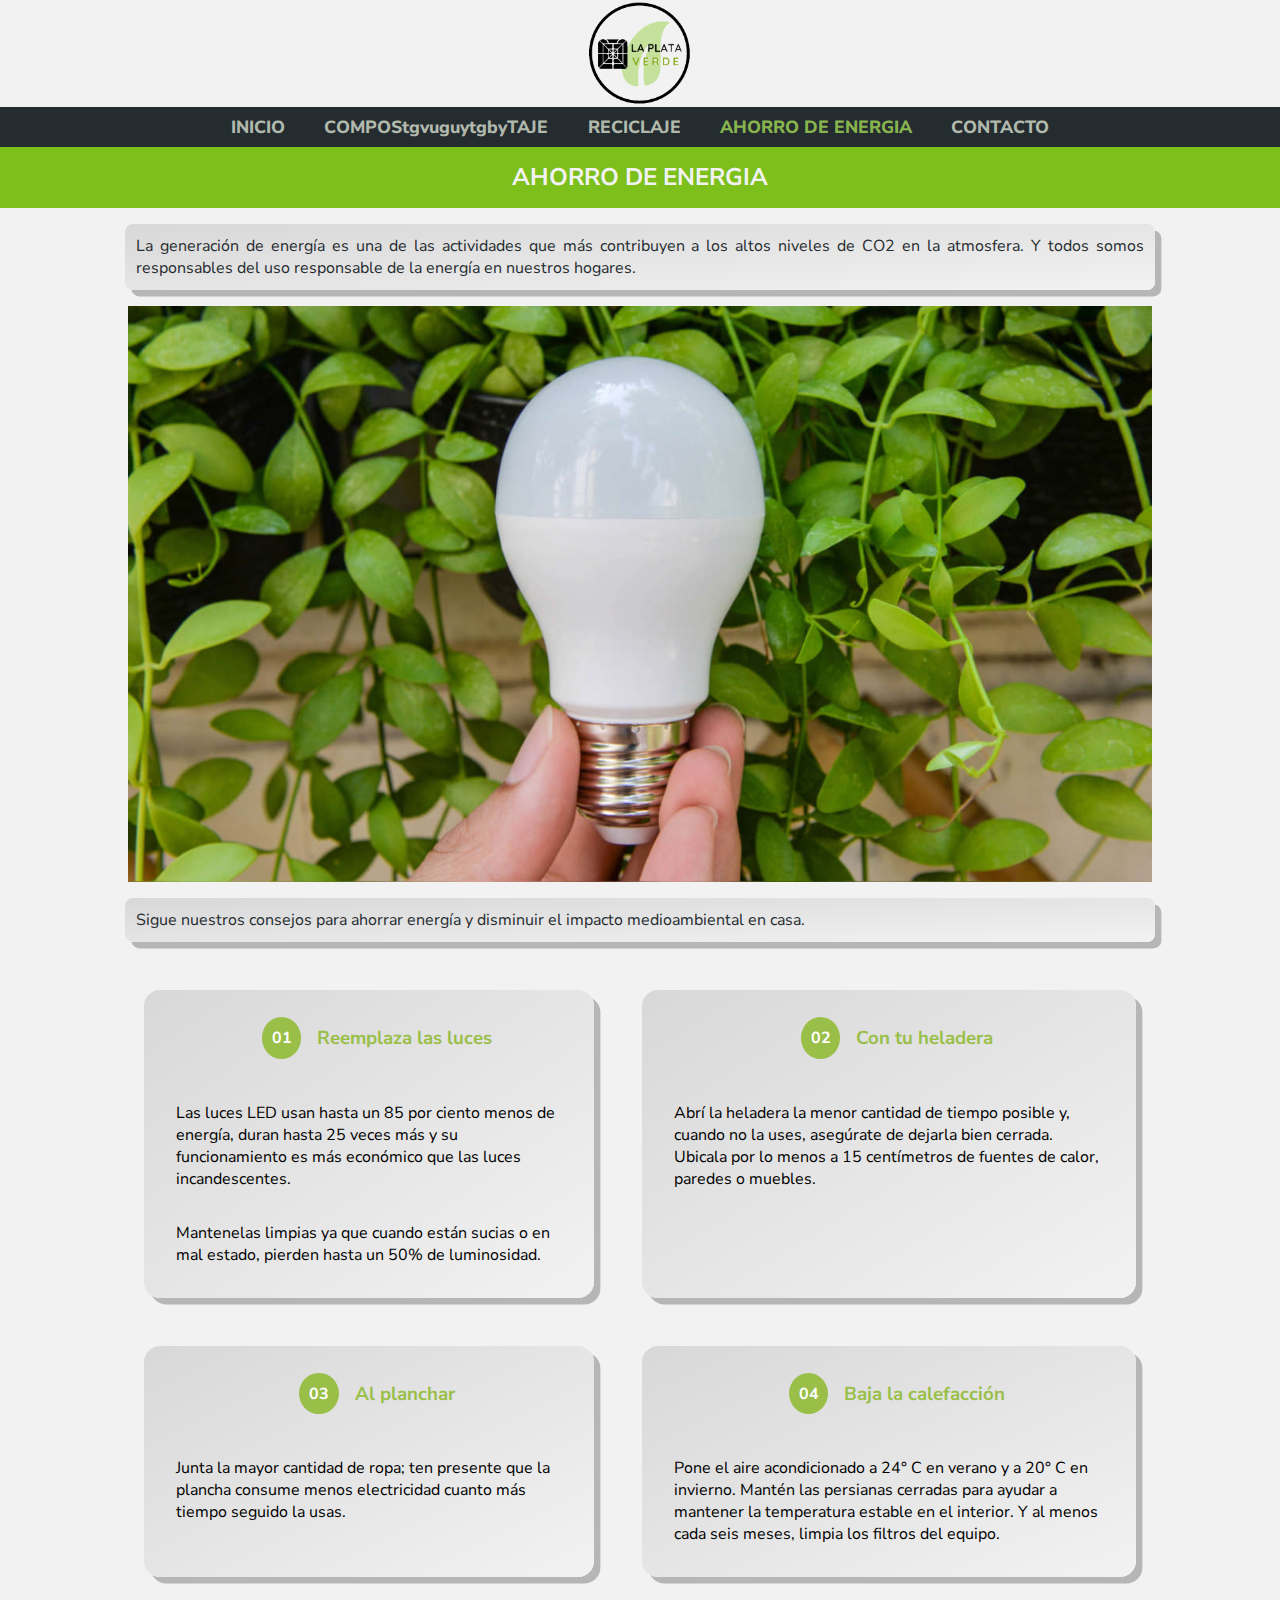
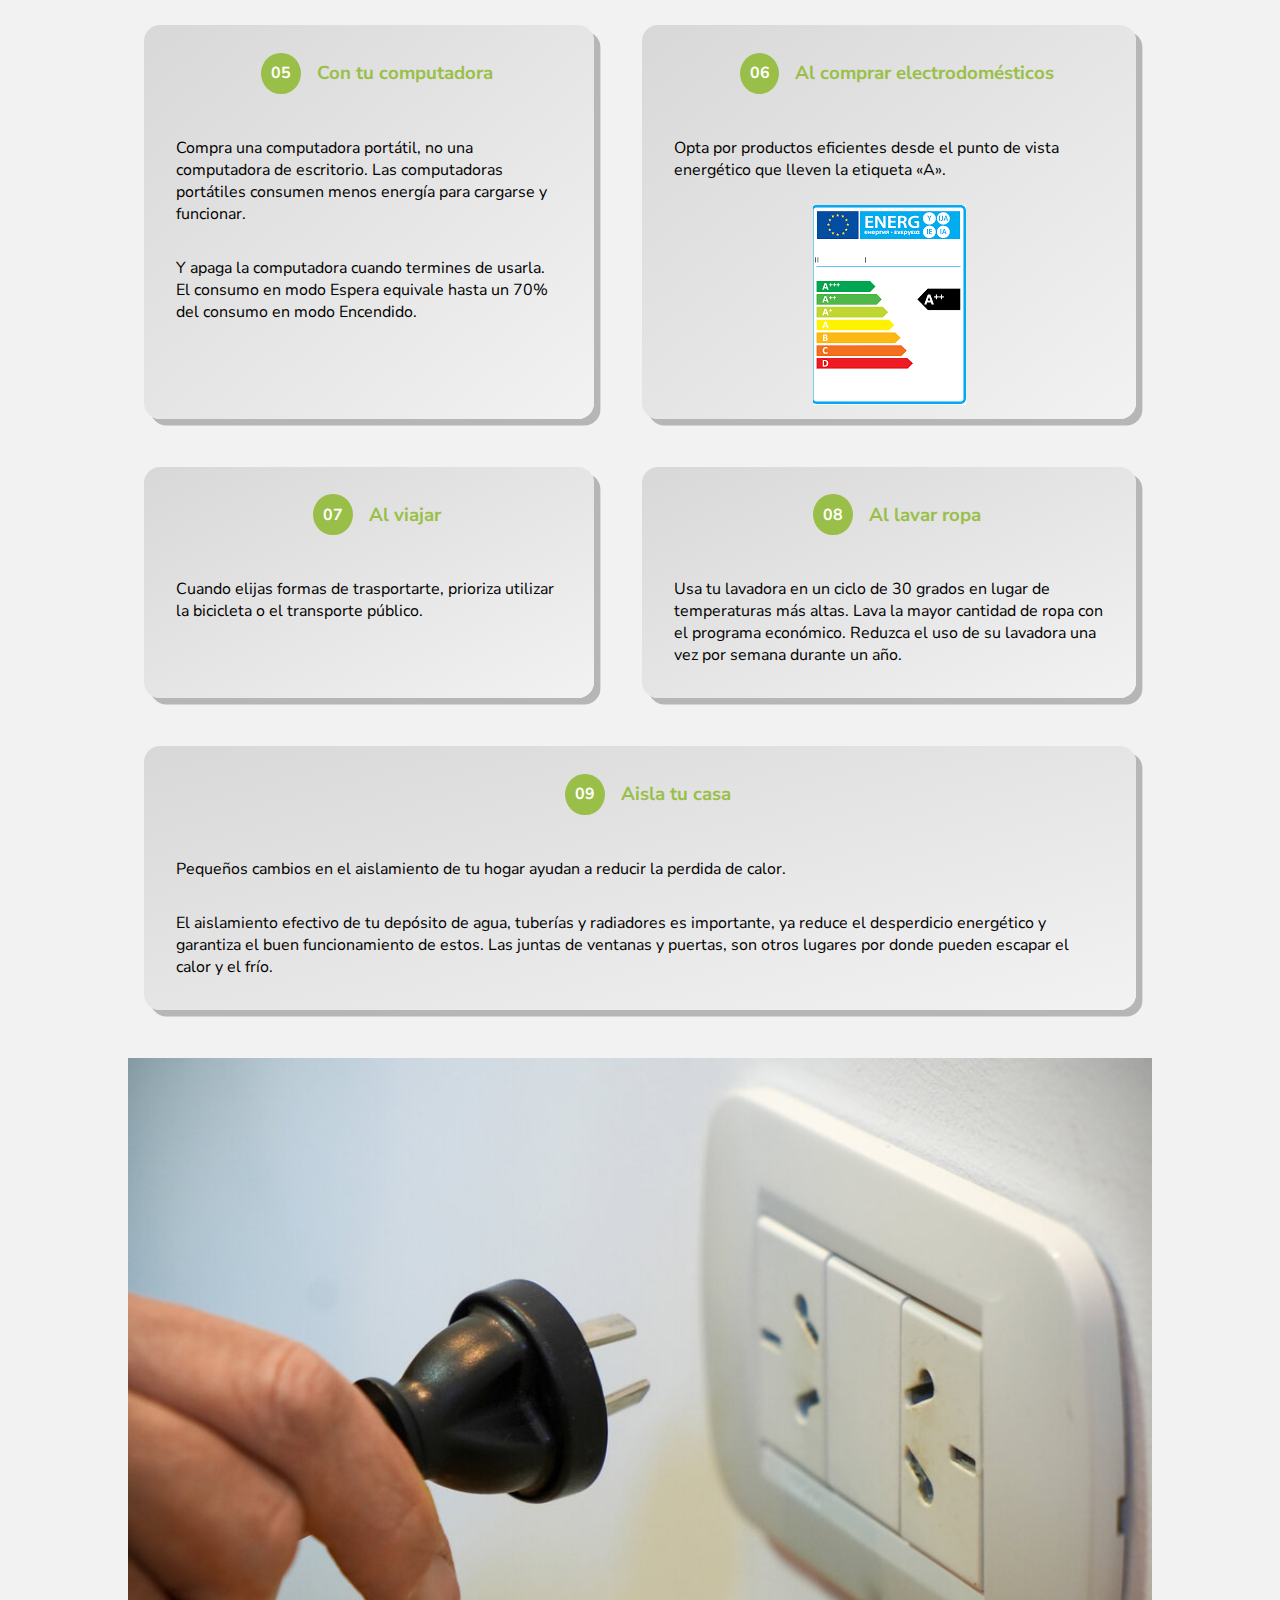
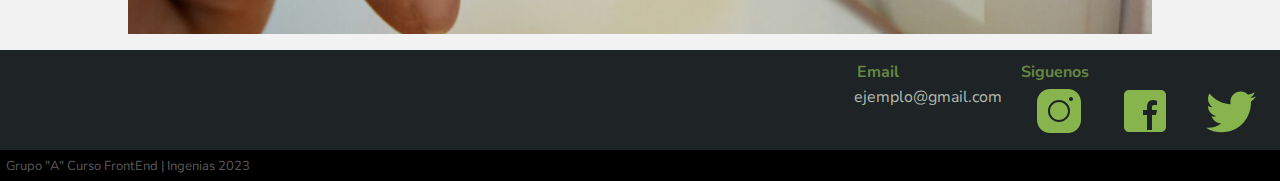
<file: PRUEBAS/energia.html>
<!DOCTYPE html>
<html lang="en">
<head>
    <meta charset="UTF-8">
    <meta name="viewport" content="width=device-width, initial-scale=1.0">
    <link rel="shortcut icon" href="/img/logo/favicon.ico" type="image/x-icon">
    <link rel="preconnect" href="https://fonts.googleapis.com">
    <link rel="preconnect" href="https://fonts.gstatic.com" crossorigin>
    <link href="https://fonts.googleapis.com/css2?family=Nunito+Sans&display=swap" rel="stylesheet">
    <link rel="stylesheet" href="css/style.css">
    <title>Ahorro de Energía | La Plata Verde</title>
</head>
<body>
  <header>
    <div class="encabezado">
      <div class="logo">
        <img  src="img/logo/logo_new-removebg.png" alt="logo" width="120px">
      </div>
      <nav class="menu">
        <ul>
          <li><a href="index.html">INICIO</a></li>
          <li><a href="composta.html">COMPOStgvuguytgbyTAJE</a></li>
          <li><a href="recicla.html">RECICLAJE</a></li>
          <li><a class="active" href="energia.html">AHORRO DE ENERGIA</a></li>
          <li><a href="contacto.html">CONTACTO</a></li>
        </ul>
      </nav>
    </div>
  </header>

  <main>
    <div class="titulo-pagina">
      <h2>AHORRO DE ENERGIA</h2>  
    </div>
    
    <div class="tarjetas">
      <p>La generación de energía es una de las actividades que más contribuyen a los altos niveles de CO2 en la atmosfera. Y todos somos responsables del uso responsable de la energía en nuestros hogares.</p>
    </div>

    <figure class="grande">
      <img src="img/energia/energia.jpg" alt="">
    </figure>

    <div class="tarjetas">
      <p>Sigue nuestros consejos para ahorrar energía y disminuir el impacto medioambiental en casa.</p>
    </div>

    <section class="energia-grid">

      <div class="tip1">
        <div class="tips-title">
          <span class="num">01</span>
          <h3>Reemplaza las luces</h3> 
        </div>
        <p>Las luces LED usan hasta un 85 por ciento menos de energía, duran hasta 25 veces más y su funcionamiento es más económico que las luces incandescentes.</p>
        <p>Mantenelas limpias ya que cuando están sucias o en mal estado, pierden hasta un 50% de luminosidad.</p>
      </div>

      <div class="tip2"> 
        <div class="tips-title">
          <span class="num">02</span>
          <h3>Con tu heladera</h3>
        </div>
        <p>Abrí la heladera la menor cantidad de tiempo posible y, cuando no la uses, asegúrate de dejarla bien cerrada. Ubicala por lo menos a 15 centímetros de fuentes de calor, paredes o muebles.</p>
      </div>

      <div class="tip3">
        <div class="tips-title">
          <span class="num">03</span>
          <h3>Al planchar</h3>
        </div>
        <p>Junta la mayor cantidad de ropa; ten presente que la plancha consume menos electricidad cuanto más tiempo seguido la usas.</p>
      </div>

      <div class="tip4">
        <div class="tips-title">
          <span class="num">04</span>
          <h3>Baja la calefacción</h3>
        </div>
        <p>Pone el aire acondicionado a 24° C en verano y a 20° C en invierno. Mantén las persianas cerradas para ayudar a mantener la temperatura estable en el interior.  Y al menos cada seis meses, limpia los filtros del equipo.</p>
      </div>

      <div class="tip5">
        <div class="tips-title">
          <span class="num">05</span>
          <h3>Con tu computadora</h3>
        </div>
        <p>Compra una computadora portátil, no una computadora de escritorio. Las computadoras portátiles consumen menos energía para cargarse y funcionar.</p>
        <p>Y apaga la computadora cuando termines de usarla. El consumo en modo Espera equivale hasta un 70% del consumo en modo Encendido.</p>
      </div>

      <div class="tip6">
        <div class="tips-title">
          <span class="num">06</span>
          <h3>Al comprar electrodomésticos</h3>
        </div>
        <p>Opta por productos eficientes desde el punto de vista energético que lleven la etiqueta «A».</p>
        <img src="img/energia/etiqueta.png" alt="">
      </div>

      <div class="tip7">
        <div class="tips-title">
          <span class="num">07</span>
          <h3>Al viajar</h3>
        </div>
        <p>Cuando elijas formas de trasportarte, prioriza utilizar la bicicleta o el transporte público.</p>
      </div>

      <div class="tip8">
        <div class="tips-title">
          <span class="num">08</span>
          <h3>Al lavar ropa</h3>
        </div>
        <p>Usa tu lavadora en un ciclo de 30 grados en lugar de temperaturas más altas. Lava la mayor cantidad de ropa con el programa económico. Reduzca el uso de su lavadora una vez por semana durante un año.</p>
      </div>

      <div class="tip9">
        <div class="tips-title">
          <span class="num">09</span>
          <h3>Aisla tu casa</h3>
        </div>
        <p>Pequeños cambios en el aislamiento de tu hogar ayudan a reducir la perdida de calor.</p>
        <p>El aislamiento efectivo de tu depósito de agua, tuberías y radiadores es importante, ya reduce el desperdicio energético y garantiza el buen funcionamiento de estos. Las juntas de ventanas y puertas, son otros lugares por donde pueden escapar el calor y el frío.</p>
      </div> 

    </section>

    <figure class="grande" >
      <img src="img/energia/energia2.jpg" alt="desconectando">
    </figure>
    <div id="space">
    </div>
  </main>

  <footer>
    <div class="footer-container">
      <div class="footer-text">
        <h4>Email</h4>
        <p>ejemplo@gmail.com</p>
      </div>
      <div class="footer-text">
        <h4>Siguenos</h4>
        <a class="redes" href="https://www.instagram.com/" target="_blank"><img src="img/logo/icons8-instagram.svg" alt=""></a>
        <a class="redes" href="https://www.facebook.com/" target="_blank"><img src="img/logo/icons8-facebook.svg" alt=""></a>
        <a class="redes" href="https://twitter.com/?lang=ES" target="_blank"><img src="img/logo/icons8-twitter.svg" alt=""></a>
      </div>
    </div>
    <div class="copyright">
        <p>Grupo "A" Curso FrontEnd | Ingenias 2023</p>
    </div>
  </footer>
  
</body>
</html>
</file>
<file: PRUEBAS/css/style.css>
*{
  padding: 0;
  margin: 0;
}

body{
  box-sizing: border-box;
  font-family: 'Nunito Sans', sans-serif;
  font-size: 16px;
  font-weight: 400;
  background-color: #f2f2f2;
}

/* -------------- HEADER ---------------- */
header {
  position: sticky;
  top: 0;
  z-index: 20;
}

.encabezado {
  align-items: center;
}

.menu{
  background-color: #252c30;
  text-align: center;
  padding: 0.5rem;
}

.logo {
  display: flex;
  justify-content: center;
  align-items: center;
  background-color: #f2f2f2;
}

.logo img {
  width: 120px;
}

ul {
  list-style-type: none;
}

.menu li a{
  text-decoration: none;
  color: #b0b9ac;
  padding: 0.1rem;
  font-weight: 800;
  font-size: 1.1rem;
}

.menu a.active {
  color: #88b44e;
}

.menu a:hover {
  color: #3a3b40;
  font-style: italic;
  font-weight: bolder;
}

/* ******* HEADER - MEDIA QUERIES ******* */

@media screen and (min-width:768px) {
  
  .menu li {
    display: inline;
    margin: 1rem;
  }
}

/* ----------- MAIN INICIO -------------- */

.inicio-box{
  height: 50vh;    
  background-image: url(/img/logo/fondolaplata.jpg);
  background-size: cover;
  display: flex;
  align-items: center;
  justify-content: center;
  text-align: center;
  font-size: 25px;
  color: aliceblue;
  padding: 1rem;
  margin-bottom: 1rem;
}

.inicio-box span{
  background: #b0b2bb7e;
}
.composta-box, .reciclaje-box, .energia-box{
  height: 20vh;
  font-size: 20px;
  text-align: center;
  margin: 1rem auto;
}
.button{
  color: aliceblue;
  background-color: #87a644;
  display: inline-block;
  text-decoration: none;
  padding: 8px;
  border-radius: .5rem;
  font-size: small;
}

/* ----------- MAIN COMPOSTA / RECICLA -------------- */

.titulo-pagina {
  display: flex;
  background-color: #7DBF1B;
  color: #f2f2f2;
  justify-content: center;
  align-items: center;
  padding: 0.5rem;
  height: 5vh;
}

.tarjetas {
  display: flex;
  flex-direction: column;
  width:80%;
  color: #252c30;
  margin: 1rem auto;
  border-radius: .5rem;
  padding: .2rem;
  background-image: linear-gradient(to bottom right, #d8d8d8, #f2f2f2);
  box-shadow: 0.4rem 0.4rem #b6b6b6;
}

.tarjetas img {
  display: block;
  border-radius: 0.5rem;
  margin: 0.5rem auto;
  width: 80%;
}

.tarjetas p {
  padding: 0.5rem;
  text-align: justify;
}

/* ******* COMPOSTA Y RECICLA - MEDIA QUERIES ******* */

@media screen and (min-width:992px) {
  
  .tarjetas div {
    display: flex;
  }

  .tarjetas img {
    width: 40%;
    height: auto;
  }

  .tarjetas p {
    display: inline;
  }

  .composta {
    display: flex;
    flex-direction: column;
    position: relative;
  }
}

/* ----------- MAIN ENERGIA -------------- */

.energia-grid {
  display: grid;
  width: 80%;
  /* background-color: #b0b2bb; */
  margin: 2rem auto;
}

.tip1, .tip2, .tip3, .tip4, .tip5, .tip6, .tip7, .tip8, .tip9 {
    padding: 0.5rem;
    margin: 1rem;
    text-align: center;
    background-image: linear-gradient(to bottom right, #d8d8d8, #f2f2f2);
    padding: 0.5rem;
    border-radius: 0.5rem;
    box-shadow: 0.4rem 0.4rem #b6b6b6;
  }

.tips-title{
  display: flex;
  align-items: center;
  color: #9abf49;
  padding: 0.2rem;
}
.num{
  border-radius: 100%;
  display: inline-block;
  padding: 0.6rem;
  background-color: #9abf49;
  color: white;
  text-align: center;
  margin: 1rem;
  font-weight: bold;
}

.tip1 p, .tip2 p, .tip3 p, .tip4 p, .tip5 p, .tip6 p, .tip7 p, .tip8 p, .tip9 p {
  padding: 0.5rem;
  margin: 1rem;
  text-align: left;
}
.grande{
  display: flex;
  height: 80%;
  width: 80%;
  margin: auto;
}
.grande img{
  display: block;
  height: 100%;
  width: 100%;
}
#space{
  height: 1rem;
}

/* ******* ENERGIA - MEDIA QUERIES ******* */

@media screen and (min-width:768px) {

  .tips-title{
    justify-content: center;
  }
  .energia-grid {
    grid-template-areas: 
    "tip1 tip2"
    "tip3 tip4"
    "tip5 tip6"
    "tip7 tip8"
    "tip9 tip9";
    gap: 1rem;  
  }
  .tip1, .tip2, .tip3, .tip4, .tip5, .tip6, .tip7, .tip8, .tip9 {
    border-radius: 1rem;
    padding: 0.5rem;
    background-image: linear-gradient(to bottom right, #d8d8d8, #f2f2f2);
    padding: 0.5rem;
    box-shadow: 0.4rem 0.4rem #b6b6b6;
  }
  .tip1 {
    grid-area: tip1; 
  }
  .tip2 {
    grid-area: tip2;
  } 
  .tip3 {
    grid-area: tip3;
  }
  .tip4 {
    grid-area: tip4;
  }
  .tip5 {
    grid-area: tip5;  
  }
  .tip6 {
    grid-area: tip6;
  }
  .tip7 {
    grid-area: tip7;
  }
  .tip8 {
    grid-area: tip8; 
  }
  .tip9 {
    grid-area: tip9;
  }
}


/* ----------- MAIN CONTACTO -------------- */

.formulario {
  display: flex;
  width: 80%;
  position: relative;
  border-radius: 0.5rem;
  margin: 2rem auto;
  padding: .5rem;
}

.formulario::before {
    content: "";
    background-image: url(/img/contacto/hojita.jpg);
    background-size: cover;
    border-radius: 0.5rem;
    position: absolute;
    top: 0px;
    right: 0px;
    bottom: 0px;
    left: 0px;
    opacity: 0.5;
    z-index: -2;
}

input[type=text], input[type=email] {
  display: block;
  width: 70%;
  padding: 0.5rem;
  margin: 1rem;
  border: none;
  border-radius: 0.3rem;
}

fieldset {
  border: none;
  padding: 0.5rem;
}

.botones-form {
  display: flex;
  justify-content: center;
  margin: 1rem auto;
}

input[type=submit], input[type=reset] {
  background-color: #555;
  border: none;
  border-radius: 0.5rem;
  color: white;
  padding: 0.5rem 0.5rem;
  text-decoration: none;
  margin: 0.2rem 2rem;
  cursor: pointer;
}

textarea {
  width: 70%;
  height: 8rem;
  border: none;
  border-radius: 0.5rem;
  resize: none;
  padding: 0.5rem;
  margin: 0.8rem;
}

.ubicacion {
  display: flex;
  flex-wrap: wrap;
  width: 80%;
  justify-content: center;
  border-radius: 0.5rem;
  margin: 2rem auto;
  padding: .5rem;
  background-image: linear-gradient(to bottom right, #d8d8d8, #f2f2f2);
}

iframe {
  width: 100%;
}

#parrafo {
  padding: 0.5rem;
  text-align: justify;
}

/* ******* CONTACTO - MEDIA QUERIES ******* */

@media screen and (min-width:768px) {
  
  .ubicacion {
    display: grid;
    grid-template-columns: 2fr 1fr;
    grid-template-rows: 1fr 1fr 1fr;
    /* margin: 2rem auto; */
    justify-content: space-between;
    padding: 0.5rem;
  }
  
  .mapa {
    grid-area: 1 / 1 / 4 / 2;
  }
}


/* ----------- FOOTER -------------- */

footer {
  text-align: center;
}

.footer-container{
  background-color: #1e2326;
  color: #B0B9AE;
}

.footer-text{
  padding: 0.5rem;
  
}
.footer-text h4{
  color: rgba(136, 180, 78, .7);
  padding: 0.2rem;
}

.redes {
  padding: 1rem;
}

.copyright{
  padding: 0.4rem;
  font-size: small;
  text-align: left;
  background-color: black;
  color: #f2f2f25e;
}

/* ******* FOOTER - MEDIA QUERIES ******* */

@media screen and (min-width:768px) {
  .footer-container{
    display: flex;
    justify-content: flex-end;
    align-items: flex-start;
  }
  .footer-text{
    text-align: left;
  }
}
</file>
